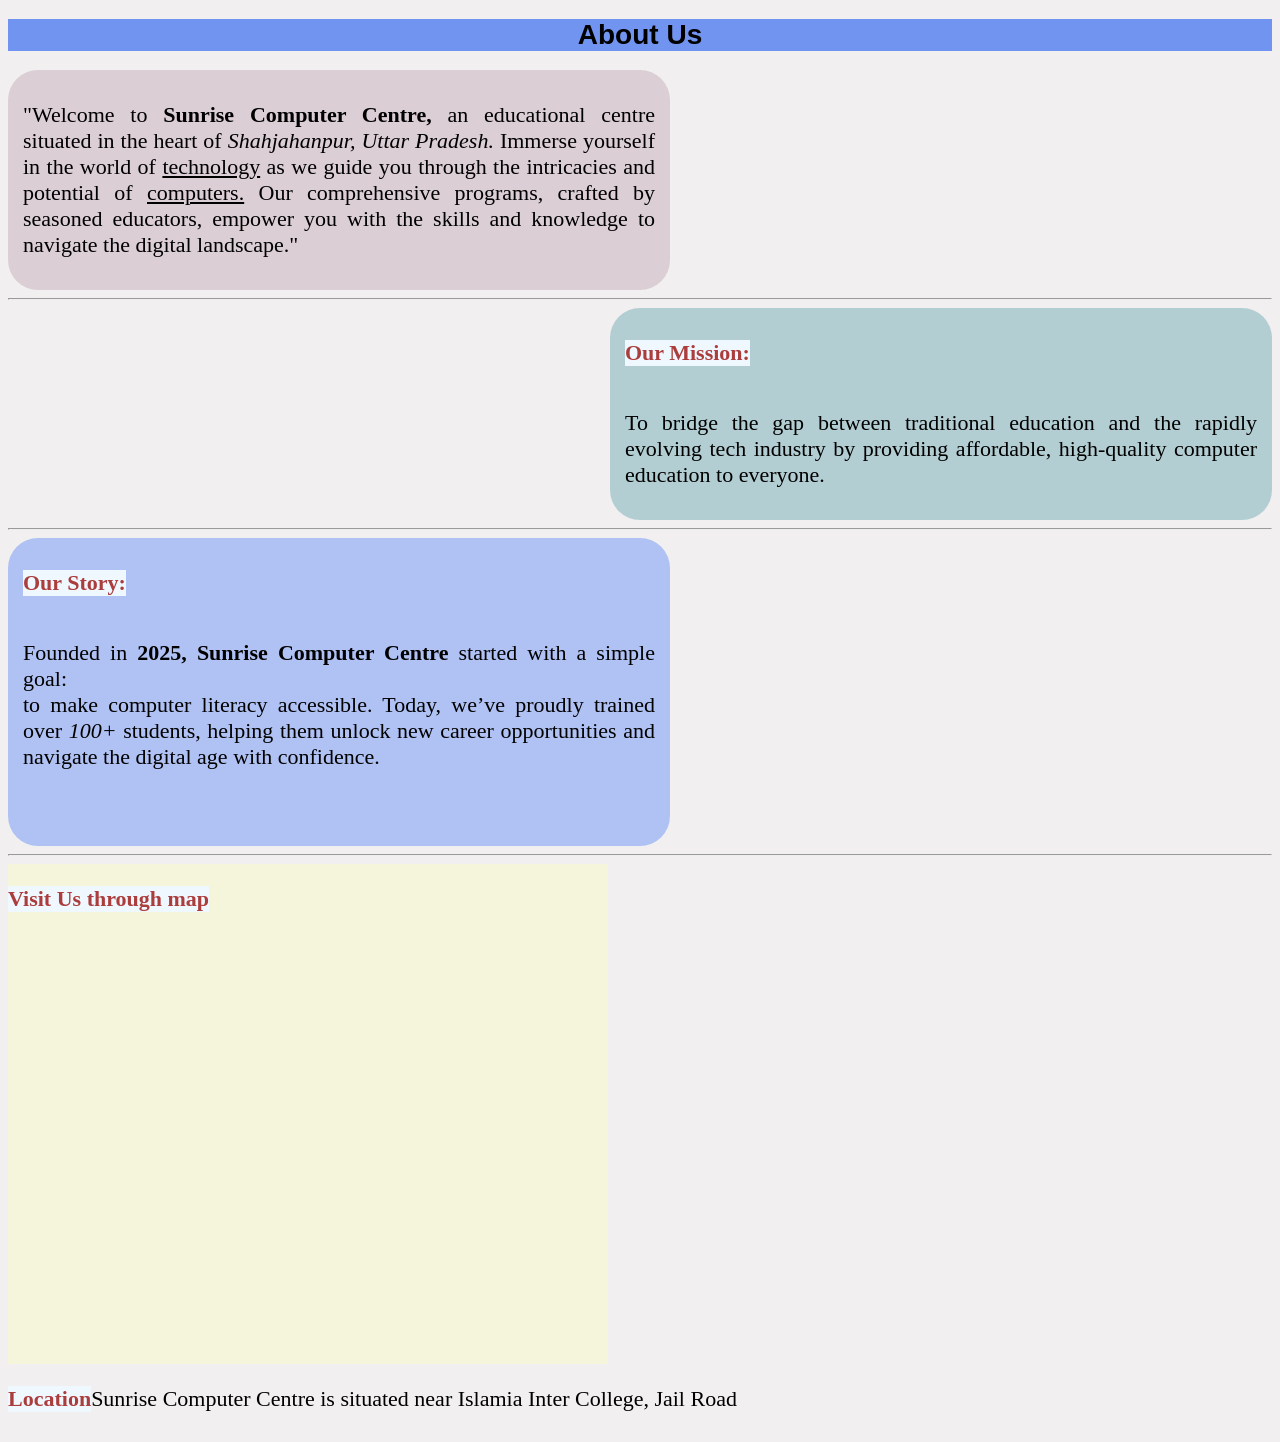
<file: abtus.html>
<!DOCTYPE html>
<html lang="en">
  <head>
    <meta charset="UTF-8" />
    <meta http-equiv="X-UA-Compatible" content="IE=edge" />
    <meta name="viewport" content="width=device-width, initial-scale=1.0" />
    <title>About Us</title>
    <style>
       body{
        background: #f1efef;
       }
       div{
         display: flex;
        flex-direction: row;
        flex-wrap: wrap;
        justify-content: flex-start;
       }
        p{
            color : #000000;
            font-family: 'Times New Roman', Times, serif;
            font-size: 22px;
        }
       h3{
        color: rgb(171, 61, 61);
        font-family: 'Times New Roman', Times, serif;
        font-size: 22px;
        background-color: aliceblue;
       }
       #para1{
        background-color: #d5c6cdc7;
        border-radius: 30px;
        width: 50%;
        padding: 10px 15px ;
        text-align: justify;
       }
       #para2{
        background-color: #a5c6cdcd;
        width: 50%;
        border-radius: 30px;
        padding: 10px 15px;
        text-align: justify;
        color: maroon;
        margin-left: auto;
       }
       #para2-1{
        background-color: rgb(176, 194, 244);
        width: 50%;
        border-radius: 30px;
        padding: 10px 15px;
        text-align: justify;
        color: maroon;
       }
       #para3{
        background-color: beige;
        width: 600px;
        height: 500px;
       }
       #abtus{
        width: 100%;
        text-align: center;
        background-color: rgb(114, 148, 241)
       }
       h1{
        color: black;
        font-family: 'Gill Sans', 'Gill Sans MT', Calibri, 'Trebuchet MS', sans-serif;
        font-size: 28px;
       }
       @media(max-width : 750px){
        #para1{
            width: 100%;
        }
        #para2{
            width: 100%;
        }
        #para2-1{
            width: 100%;
        }
       }
       
       
    </style>
  </head>


<body>
    <head>
        <h1 id="abtus">About Us</h1>
    </head>
        <main>
            <div id="para1">
            <p>
    "Welcome to <b>Sunrise Computer Centre,</b> an educational centre situated in the heart of <i>Shahjahanpur, Uttar Pradesh.</i> Immerse yourself in 
    the world of <u>technology</u> as we guide you through the intricacies and potential of <u>computers.</u> 
    Our comprehensive programs, crafted by seasoned educators, empower you with the skills and knowledge to navigate the digital landscape."<br>
    </p>
    </div>
    <hr>

<div id="para2">
<h3>Our Mission:</h3>
<p>
 To bridge the gap between traditional education and the rapidly evolving tech industry by providing affordable, 
high-quality computer education to everyone.</p>
</div>
<hr>
<div id = "para2-1">
<h3>Our Story:</h3> <p>Founded in <b>2025, Sunrise Computer Centre</b> started with a simple goal:<br> to make computer literacy accessible. 
Today, we’ve proudly trained over <i>100+</i> students, helping them unlock new career opportunities and navigate the digital age with confidence.</p>
            </p>
            <br>
            <br>
            </div>
            <hr>
            <div id="para3">
                <h3>Visit Us through map</h3>
             <iframe src="https://www.google.com/maps/embed?pb=!1m18!1m12!1m3!1d3526.668156659567!2d79.9130162754736!3d27.881462376083203!2m3!1f0!2f0!3f0!3m2!1i1024!2i768!4f13.1!3m3!1m2!1s0x399fbd4e87949611%3A0x9ea778b74c2a230!2sSunrise%20Computer%20Center!5e0!3m2!1sen!2sin!4v1782404744651!5m2!1sen!2sin" 
             width="600" height="450" style="border:0;" allowfullscreen="" loading="lazy" 
             referrerpolicy="strict-origin-when-cross-origin"></iframe>
             </div>
            
        </main>
    </div>
    <footer>
        <div>
            <h3>Location</h3>
            <p>Sunrise Computer Centre is situated near Islamia Inter College, Jail Road</p>
        </div>
    </footer>
</body>
</file>
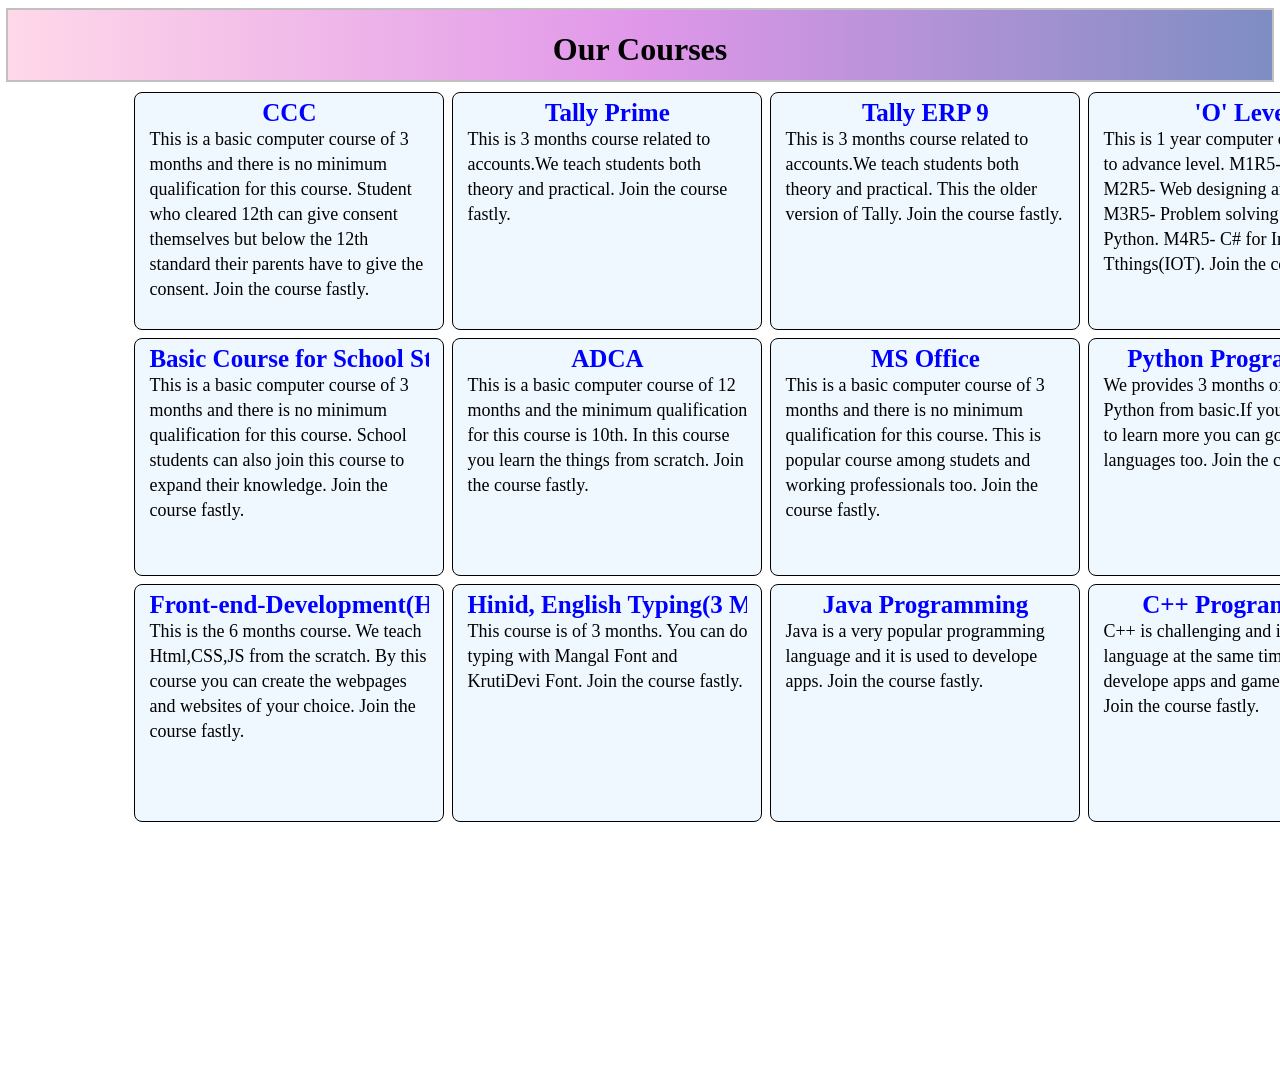
<file: courses.html>
<!DOCTYPE html>
<html lang="en">
<head>
    <meta charset="UTF-8">
    <meta name="viewport" content="width=device-width, initial-scale=1.0">
    <title>Courses</title>
    <style>
    
        #nav1{
            height: 70px; width: 100%; margin-bottom: 10px;
            background: linear-gradient(to right, #ffd8e9, #e097e9, #7e8dc3);
            border: 2px solid silver;
            color: black; text-align: center;
        }
        #container{
            display: grid;
            grid-template-columns: repeat(4,1fr);
            grid-template-rows: repeat(4,1fr); grid-gap: 8px;
            width: 80%;
            height: auto;
            background-color: white; 
            /* margin-left: 30px;
            margin-right: 30px;  */
            /* align-items: center;justify-self: center; */
            max-width: 1200px;
            margin: 0 auto;
            justify-items: center;
              }

       
         @media(max-width : 750px){
            #container{
                 grid-template-columns: repeat(1,1fr);
            grid-template-rows: repeat(1,1fr); grid-gap: 8px;

            }
         }
        div{
            width: 280px;
            height: 230px; background-color: aliceblue; margin: 0px;
            /* justify-self: center;  */
            font-family: 'Times New Roman', Times, serif;
            cursor: pointer; transition: 0.3s;    
        }
        .innerdiv{
             border: 1px solid black; border-radius: 8px;
             padding: 6px 14px 0 14px;
        }
        .innerdiv:hover{
            box-shadow: 0 15px 20px black;
             transition: 0.5s;
        }
        h3{
            text-align: center; color: blue;
            font-size: 25px; margin:0;
            /* height: auto; width: 300px; */
            white-space: nowrap; overflow: hidden;
        }
        p{
           font-size: 18px; text-align: left; margin: 0px;
            line-height: 25px;
           /* padding: 10px; */
        }
        body{
            display: flex; flex-direction: column; align-items: center;
        }
        
        #popup{
            display: none;
            position: fixed; top: 0; left: 0;
            width: 100%; height: 100%;
            background-color: rgba(255, 255, 255, 0.571);
            z-index: 1000;
        }

        #popup-box{
            background: white;
            width: 80%; max-width: 500px;
            padding: 25px; border-radius: 15px;
            position: absolute; top: 50%; left: 50%;
            transform: translate(-50%,-50%);
        }
        #close{
            float: right;
            font-size: 35px; cursor: pointer;
        }
    </style>
</head>
<body>
    <div id="nav1">
<h1>Our Courses</h1>
<br>
<br>
<br>
    </div>
    <div id="container">
    <div class="innerdiv">
       <h3 class="heading"> CCC</h3>
       <p>This is a basic computer course of 3 months and there is no minimum qualification for this course.
        Student who cleared 12th can give consent themselves but below the 12th standard their parents have to
        give the consent.
        Join the course fastly.
       </p>
    </div>
    <div class="innerdiv">
        <h3 class="heading">Tally Prime</h3>
        <p>This is 3 months course related to accounts.We teach students both theory and practical.
        Join the course fastly.
       </p>
    </div>
    <div class="innerdiv">
        <h3 class="heading">Tally ERP 9</h3>
        <p>This is 3 months course related to accounts.We teach students both theory and practical.
            This the older version of Tally.
        Join the course fastly.
       </p>
    </div>
    <div class="innerdiv">
        <h3 class="heading">'O' Level</h3>
        <p>This is 1 year computer courses basic to advance level.
            M1R5- IT tools
            M2R5- Web designing and publishing.
            M3R5- Problem solving through Python.
            M4R5- C# for Internet Of Tthings(IOT).
        Join the course fastly.
       </p>
    </div>
    <div class="innerdiv">
        <h3 class="heading">Basic Course for School Students</h3>
        <p>This is a basic computer course of 3 months and there is no minimum qualification for this course.
        School students can also join this course to expand their knowledge.
        Join the course fastly.
       </p>
    </div>
    <div class="innerdiv">
        <h3 class="heading">ADCA</h3>
        <p>This is a basic computer course of 12 months and the minimum qualification for this course is 10th.
            In this course you learn the things from scratch.
        Join the course fastly.
       </p>
    </div>
    <div class="innerdiv">
      <h3 class="heading">MS Office</h3>
      <p>This is a basic computer course of 3 months and there is no minimum qualification for this course.
        This is popular course among studets and working professionals too.
        Join the course fastly.
       </p>
    </div>
    <div class="innerdiv">
       <h3 class="heading">Python Programming</h3>
       <p>We provides 3 months of course of Python from basic.If you are excited to learn more you can go for
        other languages too.
        Join the course fastly.
       </p>
    </div>
    <div class="innerdiv">
        <h3 class="heading">Front-end-Development(Html,Css,JS)</h3>
        <p>This is the 6 months course. We teach Html,CSS,JS from the scratch.
            By this course you can create the webpages and websites of your choice.
        Join the course fastly.
       </p>
    </div>
    <div class="innerdiv">
        <h3 class="heading">Hinid, English Typing(3 Months)</h3>
        <p>This course is of 3 months. You can do typing with Mangal Font and KrutiDevi Font.
        Join the course fastly.
       </p>
    </div>
    <div class="innerdiv">
        <h3 class="heading">Java Programming</h3>
        <p>Java is a very popular programming language and it is used to develope apps.
        Join the course fastly.
       </p>
    </div>
    <div class="innerdiv">
        <h3 class="heading">C++ Programming</h3>
        <p>C++ is challenging and interesting language at the same time. You can develope
            apps and games using c++.
        Join the course fastly.
       </p>
    </div>
    </div>

    <div id="popup">
        <div id="popup-box">
        <span id="close">&times;</span>
        <h2 id="popup-title"></h2>
        <p id="popup-text"></p>
        </div>
    </div>
    <script>
        let allDivs = document.querySelectorAll(".innerdiv");
        let popup = document.getElementById("popup");
        let title = document.getElementById("popup-title");
        let text = document.getElementById("popup-text");
        
        allDivs.forEach(el => {
            el.addEventListener("click", () => {
                title.innerText = el.querySelector("h3").innerText;
                text.innerText = el.querySelector("p").innerText;
                popup.style.display = "block";
            });
        });

        document.getElementById("close").onclick = () => popup.style.display = "none";
    </script>
    
</body>
</html>
</file>
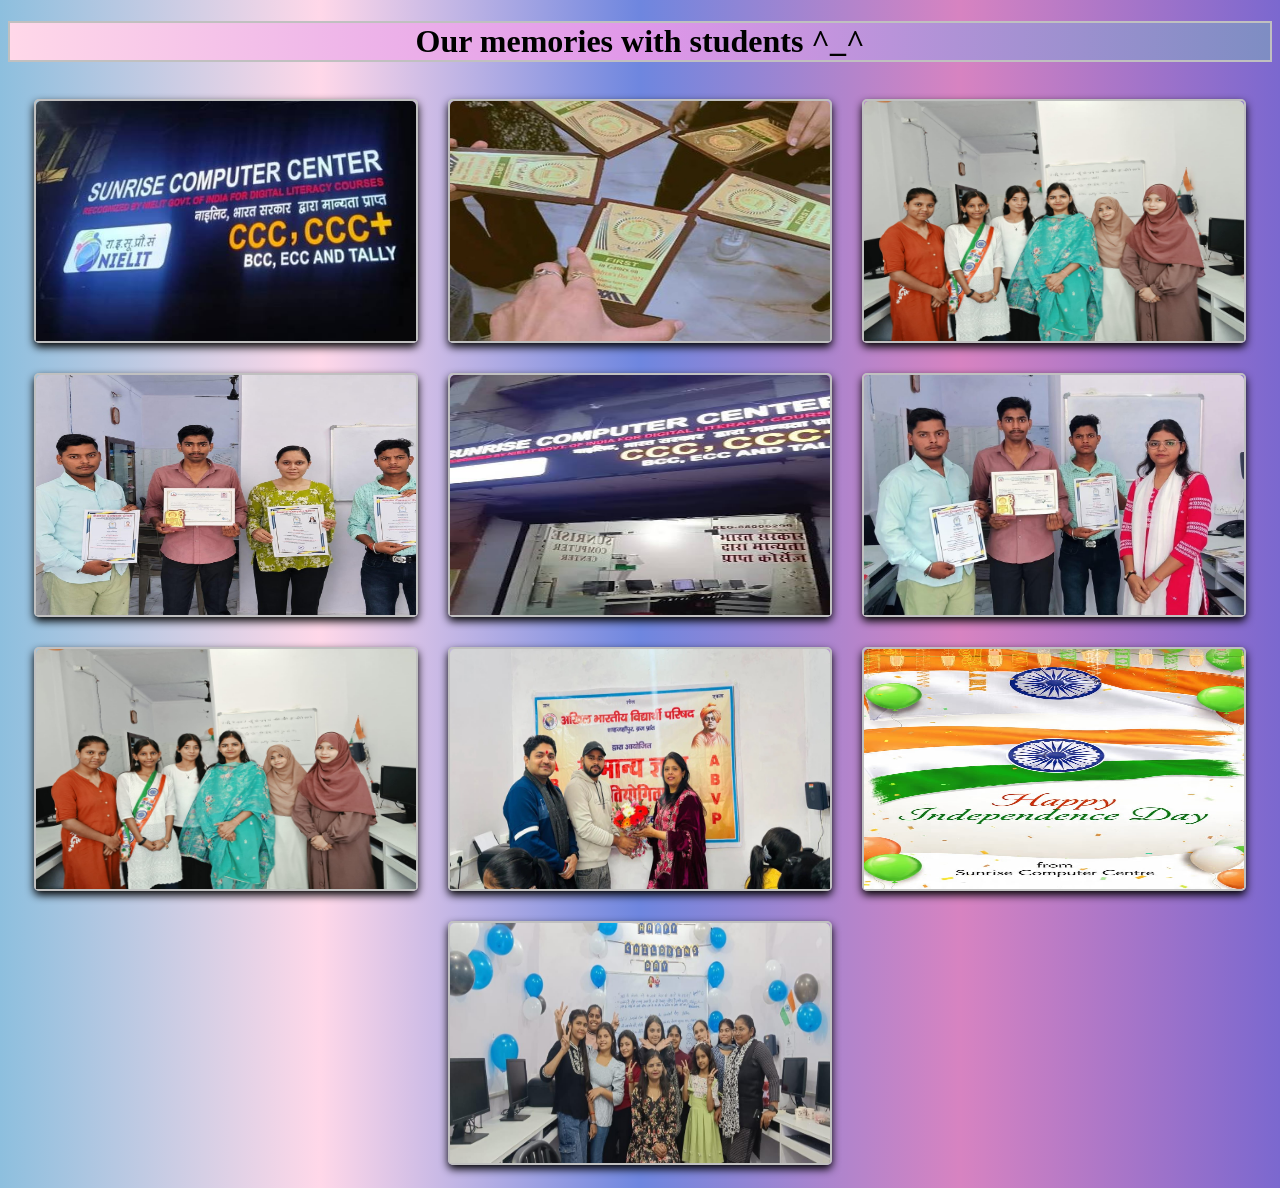
<file: photos.html>
<!DOCTYPE html>
<html lang="en">
<head>
    <meta charset="UTF-8">
    <meta name="viewport" content="width=device-width, initial-scale=1.0">
    <title>Photos</title>
    <style>
       body{
         background: linear-gradient(to right, #8dbfde,#ffd8e9, #6e86df,#d783c1, #7b68cf);
         
       }
       .container{
         display: flex; flex-direction: row; flex-wrap: wrap;
         justify-content: center;
       }
       @media(max-width : 750px){
         .container{
         display: flex; flex-direction: column; flex-wrap: wrap;
       }
       }
        p{
            color : rgb(26, 18, 18);
            font-family: 'Times New Roman', Times, serif;
            font-size: large;

        }
         .memories{background: linear-gradient(to right, #ffd8e9, #e097e9, #7e8dc3);
            border: 2px solid silver;
            color: black; text-align: center;
              /* Clips the gradient to the text */
       }
       .card{
        /* width: 450px;
        height: 260px; */
         width: 380px;
        height: 240px;
        display: inline-block;
        margin: 15px;
        border: 2px solid silver;
        border-radius: 5px;
        box-shadow: 0 4px 8px black;
        transition: 1s;
       }
       .card:hover{
        box-shadow: 0 15px 80px black;
         width: 480px;
        height: 340px;
       }
       img{
        width: 100%;
        height: 100%;
        border-radius: 5px 5px 0 0;
       }
       
    </style>
</head>
<body>
    <h1 class = "memories">Our memories with students ^_^</h1>
    <div class="container">
<div class="card">
                <img src = "img1.jpg" height = "300" width = "300">
</div>

        <div class="card">
              <img src = "img2.jpg" height = "300" width = "400">
        </div>
        
          <div class="card">
                <img src = "img6.jpg" height = "200" width = "200">
          </div> 
         
          <div class="card">
                <img src = "img8.jpg" height = "200" width = "200">
          </div>
          <div class="card">
                <img src = "img3.jpg" height = "200" width = "200">
          </div> 
                    <div class="card">
                <img src = "img9.jpg" height = "200" width = "200">
          </div>  
          <div class="card">
                <img src = "img6.jpg" height = "200" width = "200">
          </div>
            <div class="card">
                <img src = "img10.jpg" height = "200" width = "200">
          </div> <div class="card">
                <img src = "img5.jpg" height = "200" width = "200">
          </div>
          <div class="card">
                <img src = "img7.jpg" height = "300" width = "500">
            </div>
           
            <!-- <div class="card">
                <img src = "" height = "200" width = "200">
          </div>   -->
          </div>
</body>
</html>
</file>
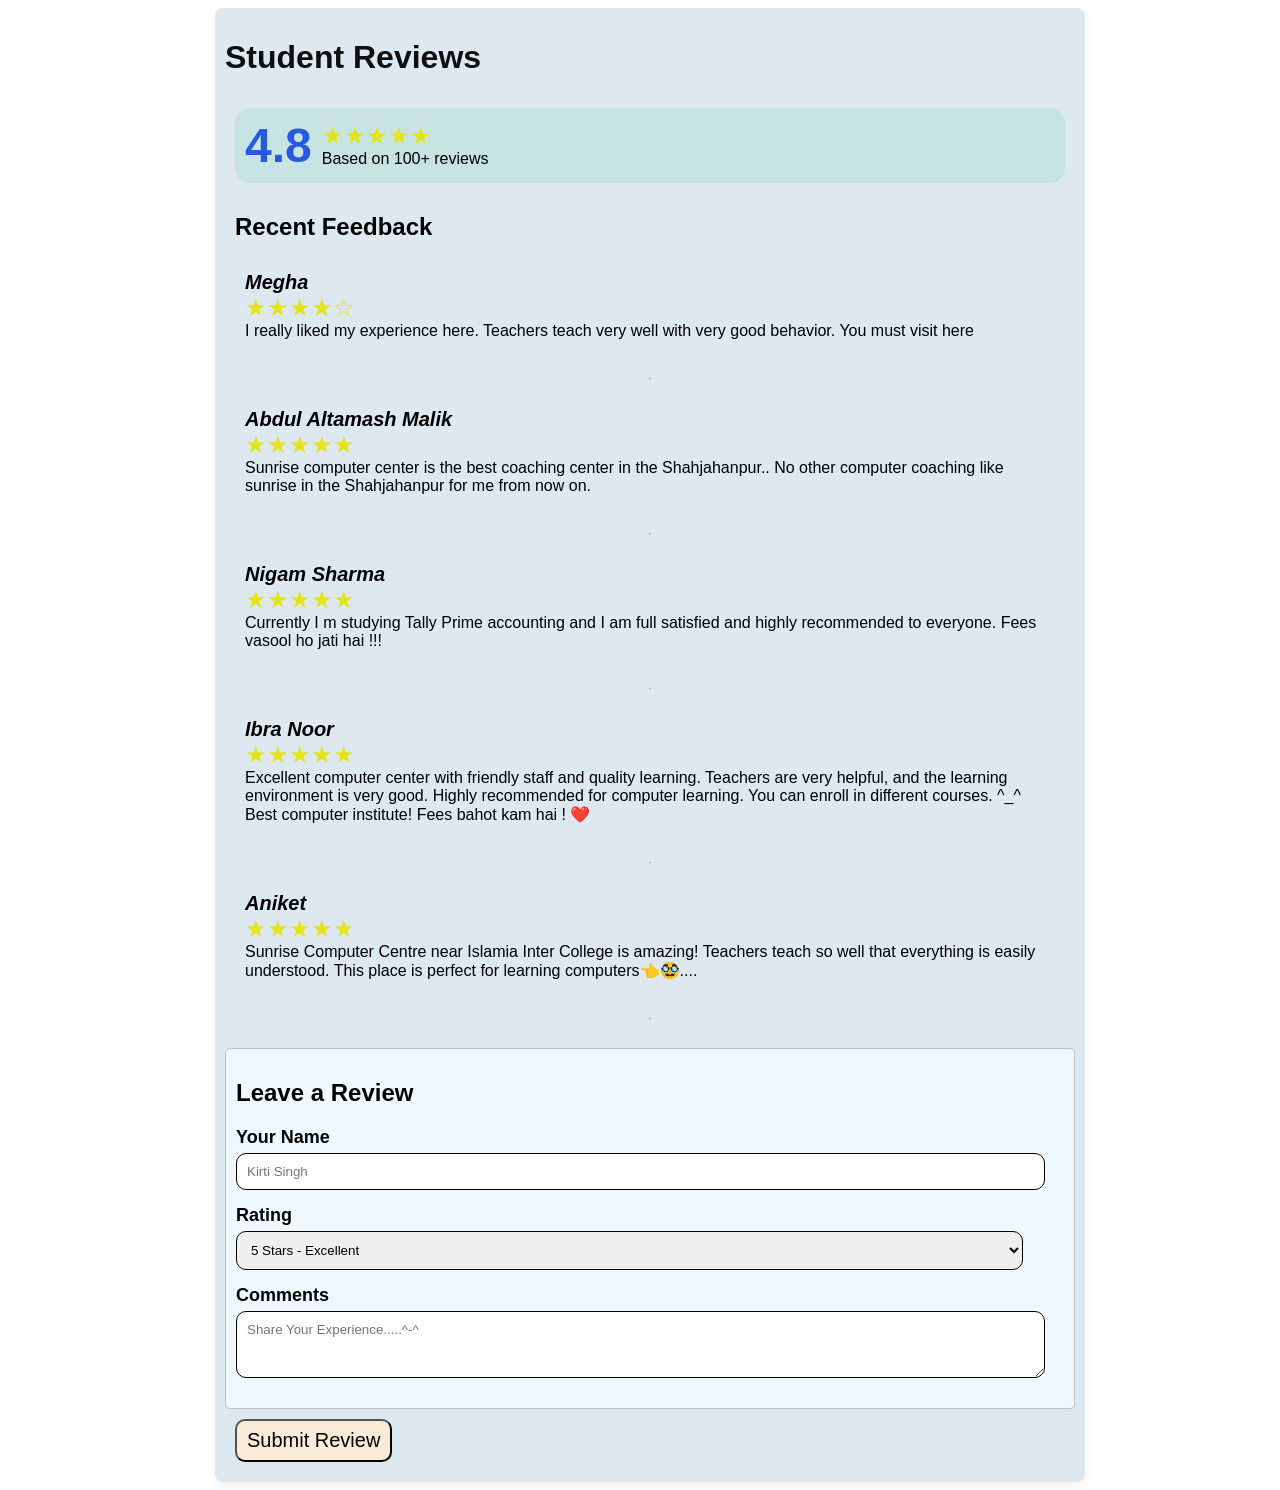
<file: rev.html>
<!DOCTYPE html>
<html lang="en">
<head>
    <meta charset="UTF-8">
    <meta name="viewport" content="width=device-width, initial-scale=1.0">
    <title>Reviews</title>
    <style>
    body{
        display: flex; justify-content: center;
    }
    form{
        color: white;
        font-size: large;
    }
    #container{
        background-color: rgb(221, 232, 241);
        margin-left : 20px; width: 850px;
        padding: 10px; border-radius: 8px; box-shadow: 0 4px 10px rgba(0,0,0,0.05);
        display: flex; flex-direction: column;

    }
    *{
        font-family: Arial, Helvetica, sans-serif;
    }
    h1{
        color: rgb(15, 15, 15);
        font-family: Arial, Helvetica, sans-serif;
    }
    #ratingdiv{
        background-color: rgba(136, 215, 187, 0.264);
        display: flex; align-items: center;
        margin: 10px; padding: 10px;
        gap: 10px; border-radius: 15px;
    }
    #ratings{
        font-size: 3em; font-weight: bold; color: rgb(39, 89, 225);

    }
    .stars{
        color: rgb(228, 228, 29);
        font-size: 1.5em;
    }
    .ratesum{
        font-family:Arial, Helvetica, sans-serif;
        font-size: 1em;
    }
    #fdbck{
        margin-bottom: 10px;
        margin-left: 10px;
    }
    .review-card{
        margin-bottom: 10px; padding: 20px;
    }
    .reviewer-name{
        font-family: 'Franklin Gothic Medium', 'Arial Narrow', Arial, sans-serif;
        font-size: 20px; font-weight: bold; font-style: oblique;
    }
    .review-form{
border: 1px solid gray; margin-top: 20px; padding: 10px; border-radius: 5px; background-color: aliceblue; border: 1px solid silver;
    }
     .form-group { margin-bottom: 15px; }
     .form-group label { display: block; margin-bottom: 5px; font-weight: bold; color:black; }
    .form-group input, .form-group select, .form-group textarea {
        width: 95%; padding: 10px; border: 1px solid black; border-radius: 10px;
    }
    #btn{
       align-content: center; margin: 10px; 
         
    }
    button{
         background-color: antiquewhite; font-size: 20px;padding: 8px 10px;
         border-radius: 10px;  
    }
    @media(max-width : 750px){
         #container{
        width: 350px;
        padding: 10px;
        display: flex; flex-direction: column;
        flex-wrap: wrap;
    }
    }
</style>
</head>
<body>
    

    <div id = "container">
         <h1>Student Reviews</h1>
        <div id="ratingdiv">
<div id="ratings">4.8</div>
<div>
<div class="stars">★★★★★</div>
<div class="ratesum">Based on 100+ reviews</div>
</div>
        </div>
        <h2 id="fdbck">Recent Feedback</h2>

         <div class="review-card">
        <div class="reviewer-name">Megha</div>
        <div class="stars">★★★★☆</div>
        <div class="review-text">
            I really liked my experience here. Teachers teach very well with very good behavior. You must visit here</div>
    </div><hr>

    <div class="review-card">
        <div class="reviewer-name">Abdul Altamash Malik</div>
        <div class="stars">★★★★★</div>
        <div class="review-text">Sunrise computer center is the best coaching center in the Shahjahanpur..
                               No other computer coaching like sunrise in the Shahjahanpur for me from now on.</div>
    </div><hr>

<div class="review-card">
        <div class="reviewer-name">Nigam Sharma</div>
        <div class="stars">★★★★★</div>
        <div class="review-text"> Currently I m studying Tally Prime accounting and I am full satisfied and highly recommended to everyone.
                                  Fees vasool ho jati hai !!!</div>
    </div><hr>

    <div class="review-card">
        <div class="reviewer-name">Ibra Noor</div>
        <div class="stars">★★★★★</div>
        <div class="review-text">Excellent computer center with friendly staff and quality learning. 
            Teachers are very helpful, and the learning environment is very good. Highly recommended for computer learning. You can enroll in different courses. ^_^
Best computer institute! Fees bahot kam hai !
❤️
</div>
    </div><hr>

     <div class="review-card">
        <div class="reviewer-name">Aniket</div>
        <div class="stars">★★★★★</div>
        <div class="review-text">Sunrise Computer Centre near Islamia Inter College is amazing! Teachers teach so well that everything is easily understood. 
            This place is perfect for learning computers👈🥸....</div>
    </div><hr>

   
    <div class="review-form">
        <h2>Leave a Review</h2>
    <form action="/server">
        
        <div class="form-group">
        <label for="name">Your Name</label>
        <input type = "text" id="name" placeholder="Kirti Singh" required>
        </div>

         <div class="form-group">
                <label for="rating">Rating</label>
                <select id="rating" name="rating" required>
                    <option value="5">5 Stars - Excellent</option>
                    <option value="4">4 Stars - Good</option>
                    <option value="3">3 Stars - Average</option>
                    <option value="2">2 Stars - Poor</option>
                    <option value="1">1 Star - Terrible</option>
                </select>
            </div>
            <div class="form-group">
                 <label for="comments">Comments</label>
                 <textarea id="comments" name="comments" rows="3" required placeholder="Share Your Experience.....^-^"></textarea>
            </div>
    </form>
    </div>
    <div id="btn">
    <button>Submit Review</button></div>
    </div>    
</body>
</html>
</file>
